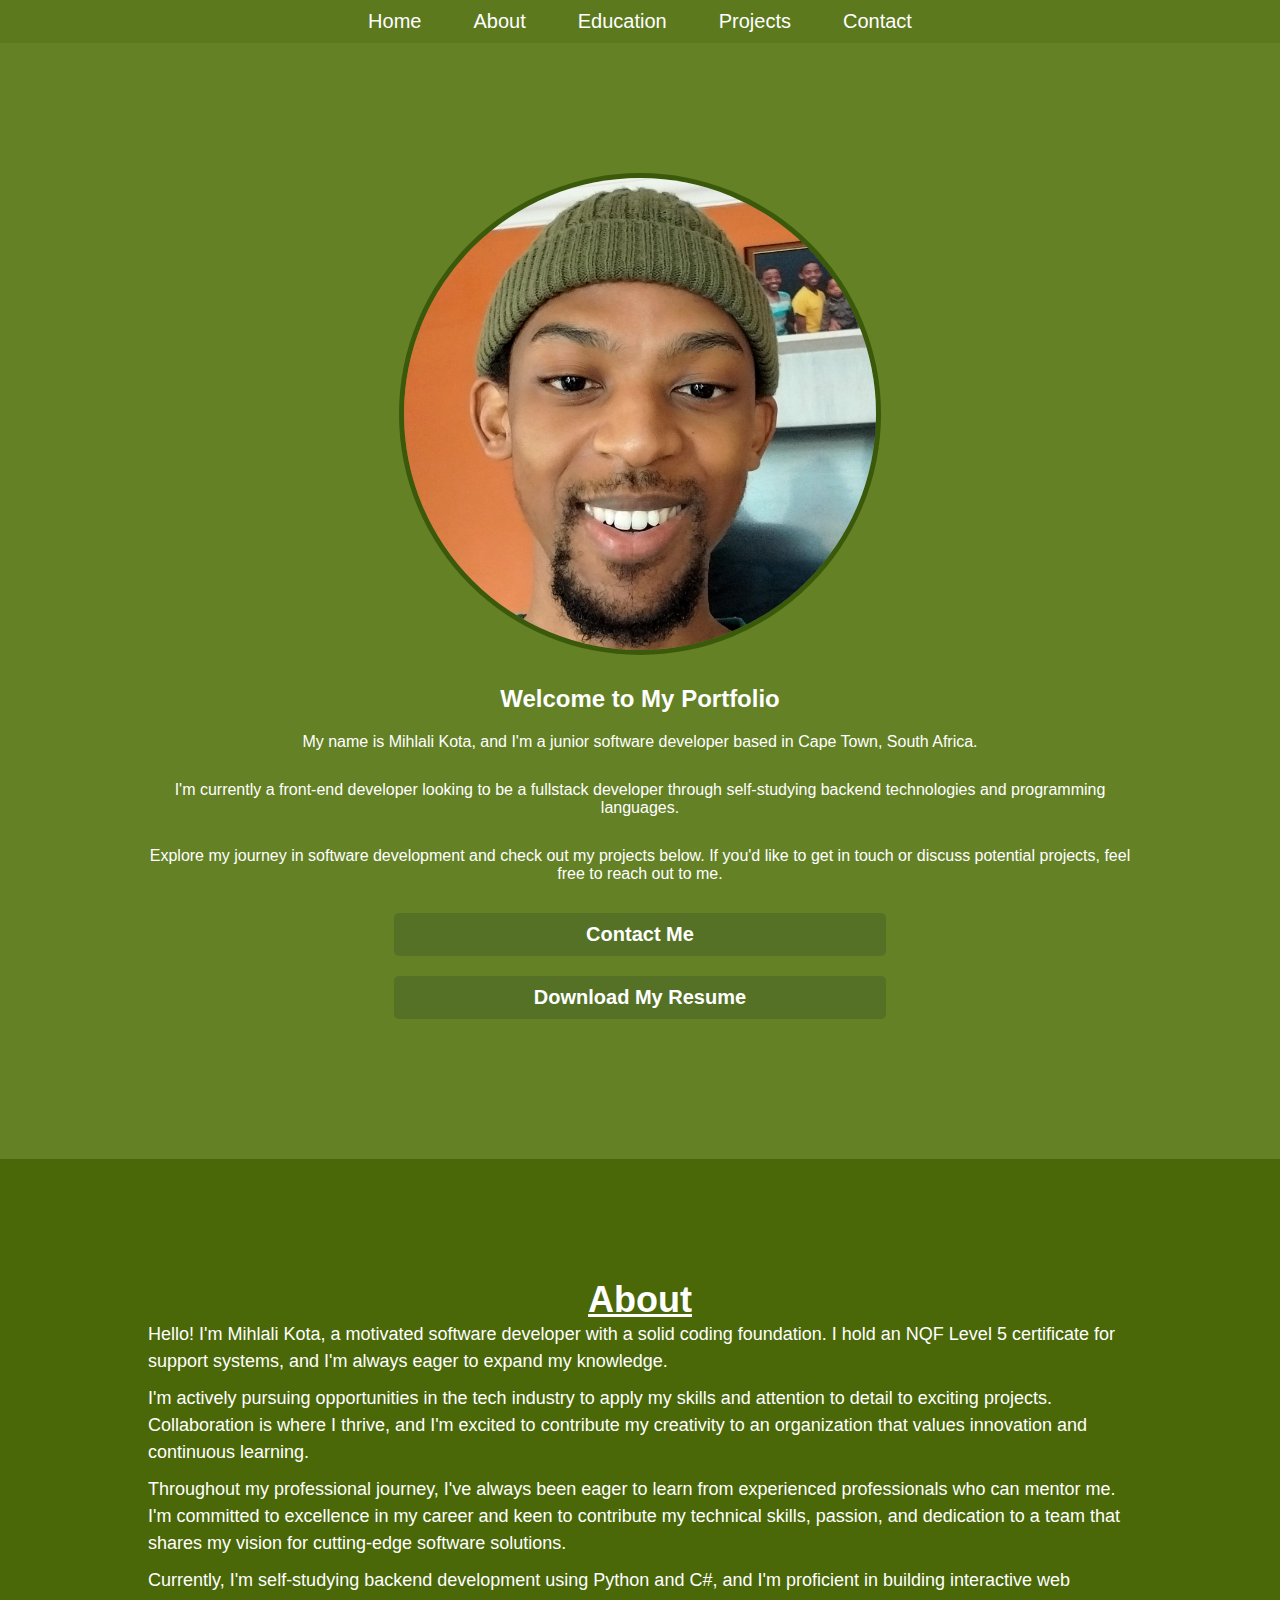
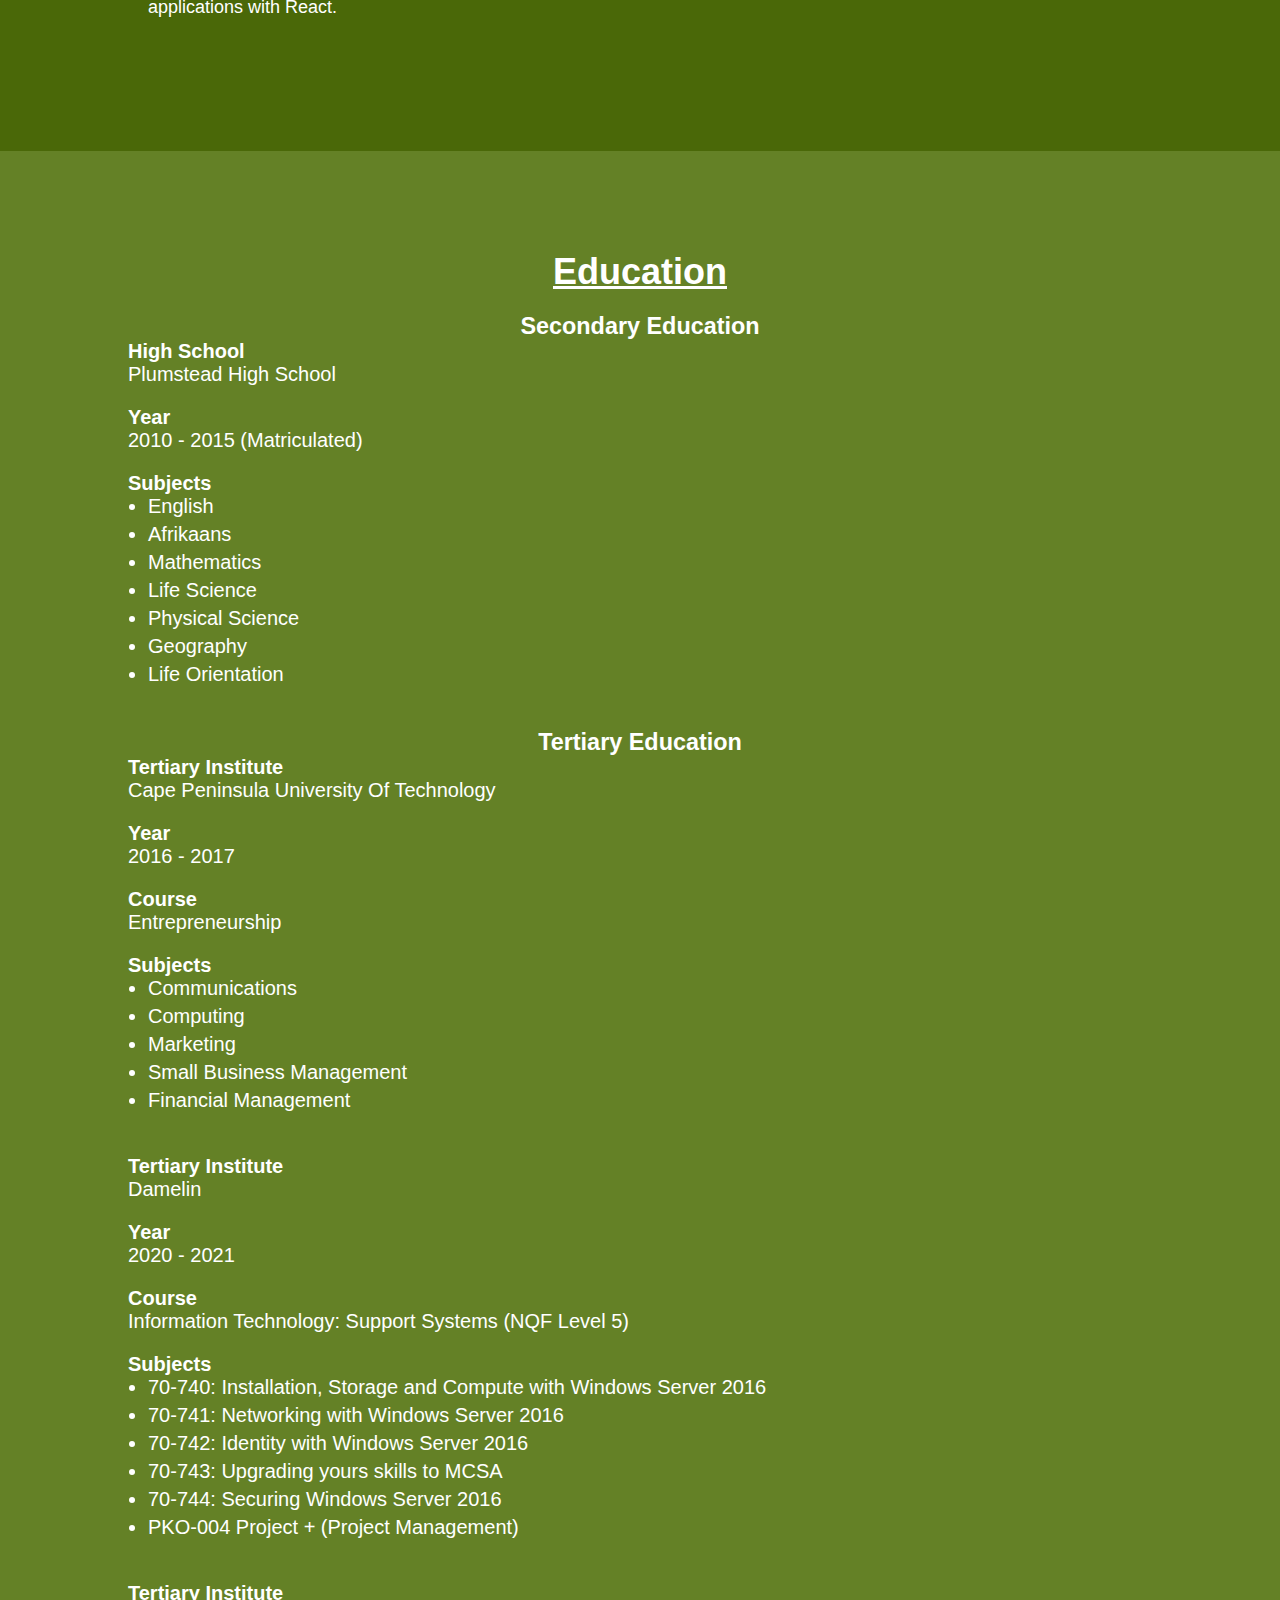
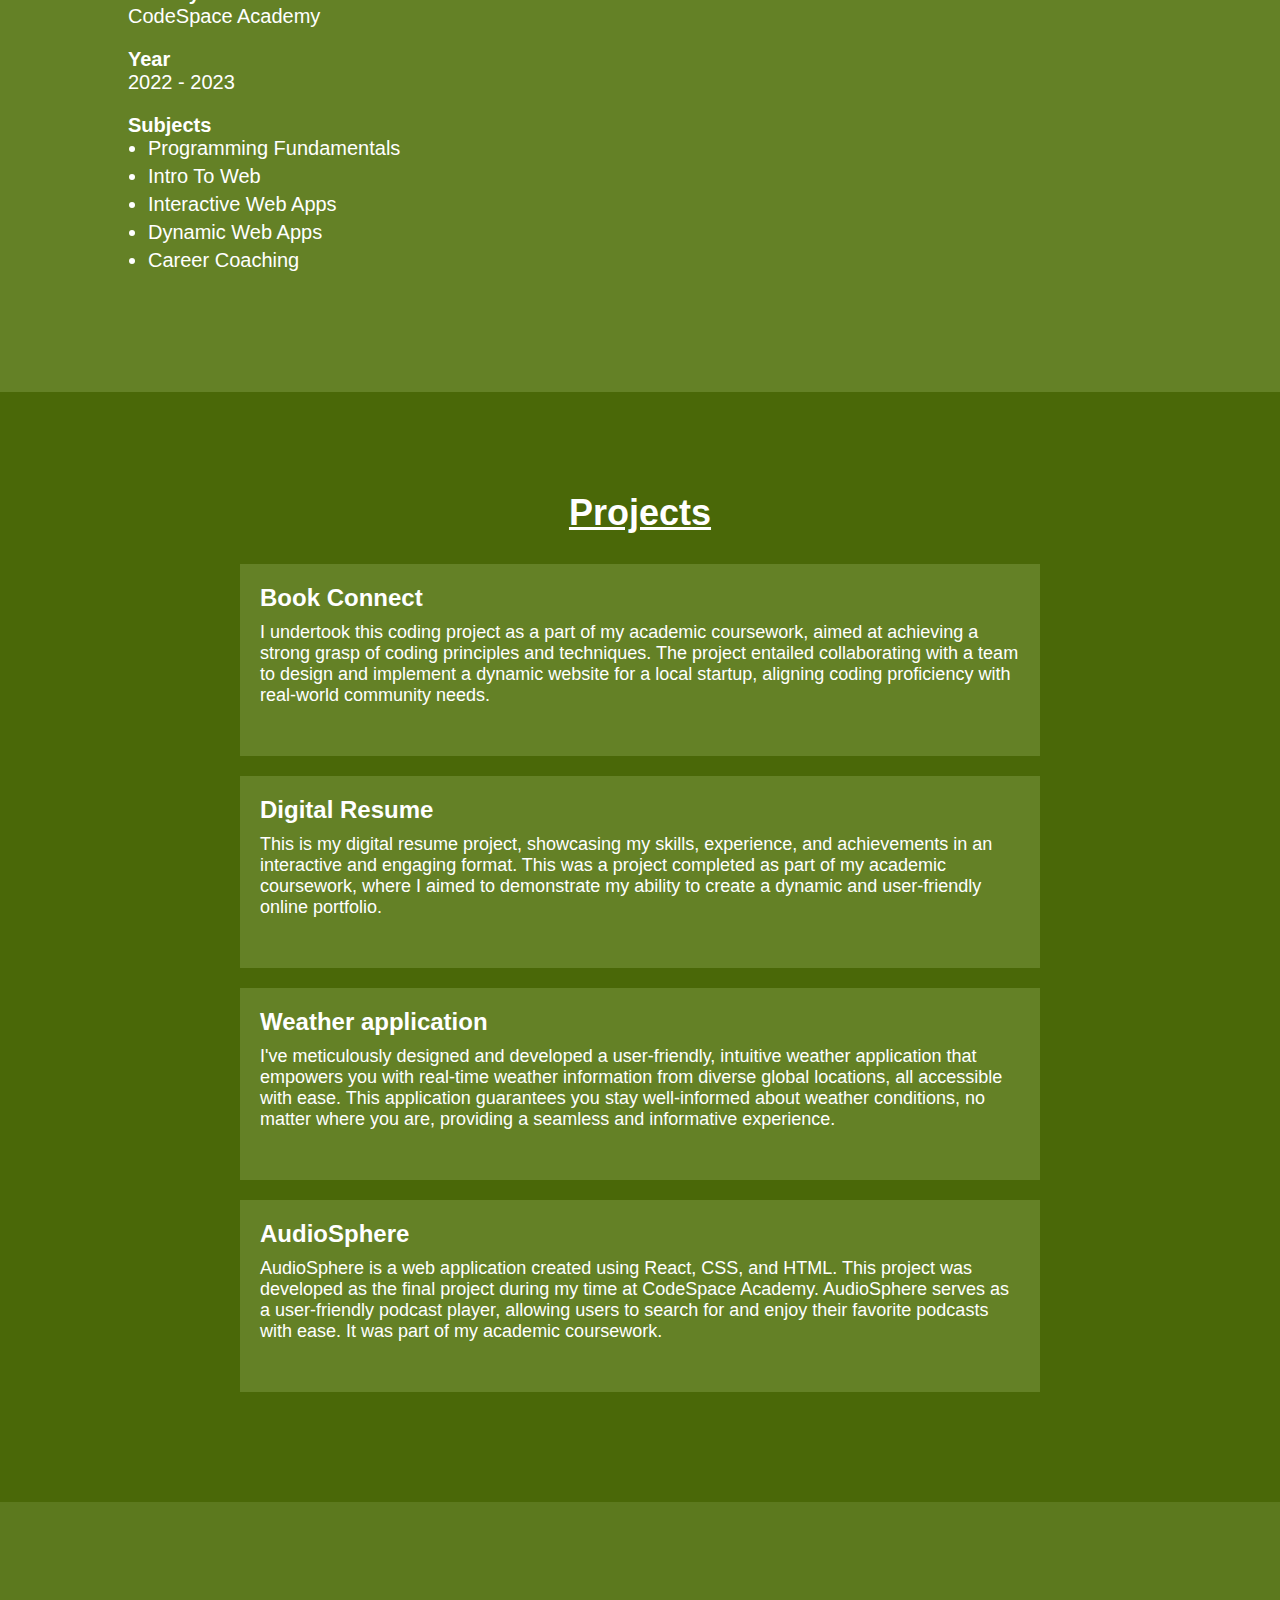
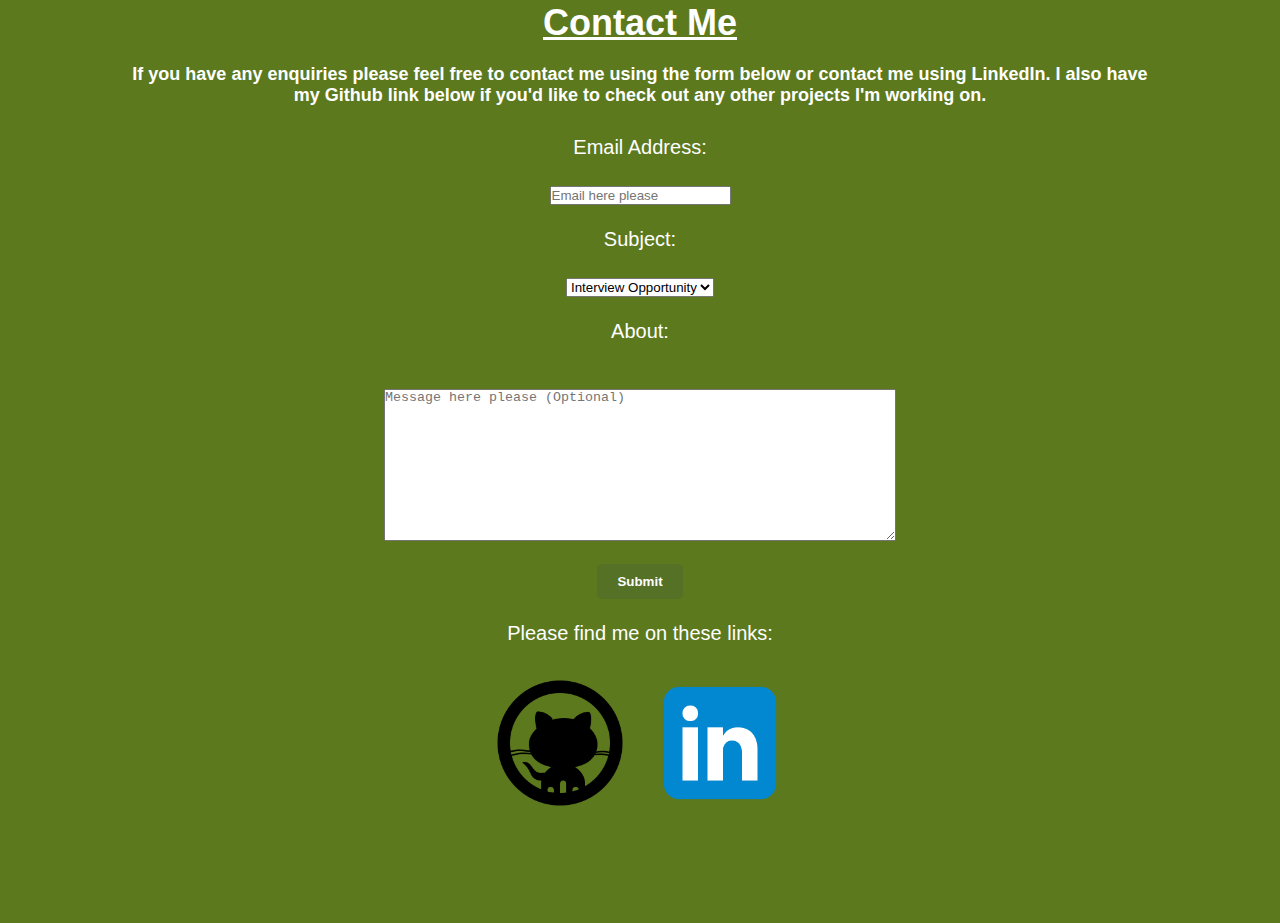
<file: index.html>
<!DOCTYPE html>
<html lang="en">

<head>
  <meta charset="UTF-8" />
  <meta name="viewport" content="width=device-width, initial-scale=1.0" />
  <link rel="stylesheet" href="./css/style.css" />
  <title>Portfolio</title>
</head>

<body>
  <!-- Navigation Section -->
  <header id="topnavbar">
    <ul>
      <li><a href="#home">Home</a></li>
      <li><a href="#about">About</a></li>
      <li><a href="#education">Education</a></li>
      <li><a href="#projects">Projects</a></li>
      <li><a href="#contact">Contact</a></li>
    </ul>
  </header>

  <!-- Homepage Section -->
  <section id="home">
    <div class="home-content">
      <div class="profile-pic">
        <img src="/images/me.jpg" alt="Profile Picture" />
      </div>
      <div class="home-text">
        <h1>Welcome to My Portfolio</h1>
        <p>
          My name is Mihlali Kota, and I'm a junior software developer based
          in Cape Town, South Africa.
        </p>
        <p>I'm currently a front-end developer looking to be a fullstack developer through self-studying backend
          technologies and programming languages.</p>
        <p>
          Explore my journey in software development and check out my projects
          below. If you'd like to get in touch or discuss potential projects,
          feel free to reach out to me.
        </p>
        <a href="#contact" class="cta-button">Contact Me</a>
        <a href="https://drive.google.com/uc?export=download&id=1R9gEppoNHueBiY4DSQ0SK0QUSk1-rkxh"
          download="Mihlali_Kota_Resume.pdf" class="cv-button">
          Download My Resume
        </a>
      </div>
    </div>
  </section>

  <!-- About Section -->
  <section id="about">
    <div class="about-content">
      <div class="about-text">
        <h1><u>About</u></h1>
        <p>
          Hello! I'm Mihlali Kota, a motivated software developer with a solid coding foundation. I hold an NQF Level 5
          certificate for support systems, and I'm always eager to expand my knowledge.
        </p>
        <p>
          I'm actively pursuing opportunities in the tech industry to apply my skills and attention to detail to
          exciting projects. Collaboration is where I thrive, and I'm excited to contribute my creativity to an
          organization that
          values innovation and continuous learning.
        </p>
        <p>
          Throughout my professional journey, I've always been eager to learn from experienced professionals who can
          mentor me. I'm
          committed
          to excellence in my career and keen to contribute my technical skills, passion, and dedication to a team that
          shares my
          vision for cutting-edge software solutions.
        </p>
        <p>
          Currently, I'm self-studying backend development using Python and C#, and I'm proficient in building
          interactive web
          applications with React.
        </p>
      </div>
    </div>
  </section>

  <!-- Education Section -->
  <section id="education">
    <div class="education-content">
      <h1><u>Education</u></h1>
      <h3>Secondary Education</h3>

      <div class="education-item">
        <p><b>High School</b></p>
        <p>Plumstead High School</p>
      </div>

      <div class="education-item">
        <p><b>Year</b></p>
        <p>2010 - 2015 (Matriculated)</p>
      </div>

      <div class="education-item">
        <p><b>Subjects</b></p>
        <ul>
          <li>English</li>
          <li>Afrikaans</li>
          <li>Mathematics</li>
          <li>Life Science</li>
          <li>Physical Science</li>
          <li>Geography</li>
          <li>Life Orientation</li>
        </ul>
      </div>

      <br>

      <h3>Tertiary Education</h3>

      <div class="education-item">
        <p><b>Tertiary Institute</b></p>
        <p>Cape Peninsula University Of Technology</p>
      </div>

      <div class="education-item">
        <p><b>Year</b></p>
        <p>2016 - 2017</p>
      </div>

      <div class="education-item">
        <p><b>Course</b></p>
        <p>Entrepreneurship</p>
      </div>

      <div class="education-item">
        <p><b>Subjects</b></p>
        <ul>
          <li>Communications</li>
          <li>Computing</li>
          <li>Marketing</li>
          <li>Small Business Management</li>
          <li>Financial Management</li>
        </ul>
      </div>

      <br>

      <div class="education-item">
        <p><b>Tertiary Institute</b></p>
        <p>Damelin</p>
      </div>

      <div class="education-item">
        <p><b>Year</b></p>
        <p>2020 - 2021</p>
      </div>

      <div class="education-item">
        <p><b>Course</b></p>
        <p>Information Technology: Support Systems (NQF Level 5)</p>
      </div>

      <div class="education-item">
        <p><b>Subjects</b></p>
        <ul>
          <li>70-740: Installation, Storage and Compute with Windows Server 2016</li>
          <li>70-741: Networking with Windows Server 2016</li>
          <li>70-742: Identity with Windows Server 2016</li>
          <li>70-743: Upgrading yours skills to MCSA</li>
          <li>70-744: Securing Windows Server 2016</li>
          <li>PKO-004 Project + (Project Management)</li>
        </ul>
      </div>

      <br>

      <div class="education-item">
        <p><b>Tertiary Institute</b></p>
        <p>CodeSpace Academy</p>
      </div>

      <div class="education-item">
        <p><b>Year</b></p>
        <p>2022 - 2023</p>
      </div>

      <div class="education-item">
        <p><b>Subjects</b></p>
        <ul>
          <li>Programming Fundamentals</li>
          <li>Intro To Web</li>
          <li>Interactive Web Apps</li>
          <li>Dynamic Web Apps</li>
          <li>Career Coaching</li>
        </ul>
      </div>
    </div>
  </section>

  <!-- Projects Section -->
  <section id="projects">
    <div class="projects-content">
      <h1><u>Projects</u></h1>
      <div class="project-card">
        <a href="https://bookconnection.netlify.app/" target="_blank">
          <h2>Book Connect</h2>
          <p>I undertook this coding project as a part of my academic coursework, aimed at achieving a strong grasp of
            coding
            principles and techniques. The project entailed collaborating with a team to design and implement a dynamic
            website for
            a local startup, aligning coding proficiency with real-world community needs.</p>
        </a>
      </div>
      <div class="project-card">
        <a href="https://digitalresumecodespace.netlify.app/" target="_blank">
          <h2>Digital Resume</h2>
          <p>This is my digital resume project, showcasing my skills, experience, and achievements in an interactive and
            engaging
            format. This was a project completed as part of my academic coursework, where I aimed to demonstrate my
            ability
            to
            create a dynamic and user-friendly online portfolio.</p>
        </a>
      </div>
      <div class="project-card">
        <a href="https://weathercheck-1app.netlify.app/" target="_blank">
          <h2>Weather application</h2>
          <p>I've meticulously designed and developed a user-friendly, intuitive weather application that empowers you
            with real-time
            weather information from diverse global locations, all accessible with ease. This application guarantees you
            stay
            well-informed about weather conditions, no matter where you are, providing a seamless and informative
            experience.</p>
        </a>
      </div>
      <div class="project-card">
        <a href="https://audiospherepodcast.netlify.app/" target="_blank">
          <h2>AudioSphere</h2>
          <p>AudioSphere is a web application created using React, CSS, and HTML. This project was developed as the
            final project
            during my time at CodeSpace Academy. AudioSphere serves as a user-friendly podcast player, allowing users to
            search for
            and enjoy their favorite podcasts with ease. It was part of my academic coursework.</p>
        </a>
      </div>
    </div>
  </section>


  <!-- Contact Section -->

  <footer>

    <section id="contact">
      <div class="contact-content">
        <h1><u>Contact Me</u></h1>

        <p>
          <strong>
            If you have any enquiries please feel free to contact me using the form below or contact me using LinkedIn.
            I also have my Github link below if you'd like to check out any other projects I'm working on.
          </strong>
        </p>


        <form action="https://formsubmit.co/hlalikota@gmail.com" method="post">

          <label for="email">Email Address:</label>
          <br>
          <input type="email" name="email" id="email" placeholder="Email here please" required>

          <br>
          <br>

          <label for="subject">Subject:</label>
          <br>
          <select name="subject" id="subject" required>
            <option value="Interview Opportunity">Interview Opportunity</option>
            <option value="Recruiter">Recruiter</option>
            <option value="Website Feedback">Website Feedback</option>
          </select>

          <br>
          <br>

          <label for="about">About:</label>
          <br>
          <br>
          <textarea name="about" id="" cols="80" rows="10" placeholder="Message here please (Optional)"></textarea>

          <br>

          <input type="submit" value="Submit" class="submit-button">

        </form>

      </div>

      <br>

      <p>Please find me on these links:</p>

      <br>

      <div class="social-buttons">
        <div class="github">
          <a href="https://github.com/MihlaliKota" target="_blank">
            <img src="/images/github.png" alt="Github link">
          </a>
        </div>

        <div class="linkedin">
          <a href="https://www.linkedin.com/in/mihlali-kota/" target="_blank">
            <img src="/images/linkedin.png" alt="LinkedIn link">
          </a>
        </div>
      </div>

    </section>

  </footer>

</body>

</html>
</file>
<file: css/style.css>
* {
  margin: 0;
  padding: 0;
  box-sizing: border-box;
}

body {
  background-color: #223F00;
  background-size: cover;
  font-family: "Space Mono", sans-serif;
  color: white;
  font-size: 20px;
}

#topnavbar {
  background-color: #5C791E;
  display: flex;
  justify-content: center;
  padding: 10px 0;
}

#topnavbar ul {
  list-style-type: none;
  margin: 0;
  padding: 0;
  display: flex;
  flex-wrap: wrap;
  justify-content: center;
}

#topnavbar li {
  margin: 0 10px;
}

#topnavbar li a {
  color: white;
  text-decoration: none;
  padding: 14px 16px;
}

#topnavbar li a:hover {
  background-color: #648126;
}

@media only screen and (max-width: 767px) {
  #topnavbar ul {
    flex-direction: column;
    align-items: center;
  }

  #topnavbar li {
    margin: 5px 0;
  }
}

#home {
  padding: 100px 0;
  text-align: center;
  background-image: linear-gradient(45deg, #648126, #648126);
  background-size: 200% 200%;
  animation: backgroundAnimation 5s infinite alternate;
}

.home-content {
  display: flex;
  flex-wrap: wrap;
  justify-content: center;
  max-width: 80%;
  margin: 0 auto;
  padding: 20px;
}

.home-text h1 {
  font-size: 36px;
  margin-bottom: 20px;
  text-align: center;
}

.profile-pic {
  max-width: 100%;
  padding: 10px;
  text-align: center;
}

.profile-pic img {
  max-width: 50%;
  height: auto;
  width: 100%;
  border: 5px solid #3b590b;
  border-radius: 50%;
  display: block;
  margin: 0 auto;
}

.home-text {
  max-width: 100%;
  text-align: center;
  margin-top: 20px;
}

.home-text h1 {
  font-size: 24px;
  margin-bottom: 20px;
}

.home-text p {
  font-size: 16px;
  margin-bottom: 30px;
}

.cta-button,
.cv-button {
  display: block;
  width: 50%;
  margin: auto;
  padding: 10px 20px;
  background-color: #547125;
  color: white;
  text-decoration: none;
  font-weight: bold;
  border-radius: 5px;
  transition: background-color 0.3s;
  margin-bottom: 20px;
}

.cta-button:hover,
.cv-button:hover {
  background-color: #648126;
}

@media only screen and (max-width: 767px) {
  .home-content {
    max-width: 100%;
  }

  .profile-pic img {
    max-width: 80%;
  }
}

#about {
  padding: 100px 0;
  text-align: center;
  background-image: linear-gradient(45deg, #4A6808, #4A6808);
  background-size: 200% 200%;
  animation: backgroundAnimation 5s infinite alternate;
}

.about-content {
  display: flex;
  flex-wrap: wrap;
  justify-content: center;
  max-width: 80%;
  margin: 0 auto;
  padding: 20px;
}

.about-text p {
  text-align: left;
  margin-bottom: 10px;
  font-size: 18px;
  line-height: 1.5;
}

.about-text h1 {
  font-size: 36px;
}

@media only screen and (max-width: 767px) {
  .about-content {
    max-width: 100%;
  }

  .about-text h1 {
    font-size: 24px;
  }

  .about-text p {
    font-size: 16px;
  }
}

#education {
  padding: 100px 0;
  text-align: center;
  background-color: #648126;
}

.education-content {
  max-width: 80%;
  margin: 0 auto;
  text-align: center;
}

.education-content h1 {
  font-size: 36px;
  margin: 0 auto 20px;
  text-align: center;
}

.education-item {
  text-align: left;
  margin-bottom: 20px;
}

.education-item ul {
  padding-left: 20px;
}

.education-item li {
  margin-bottom: 5px;
}

@media only screen and (max-width: 767px) {
  .education-item {
    text-align: center;
  }

  .education-item ul {
    padding-left: 0;
  }
}

#projects {
  padding: 100px 0;
  text-align: center;
  background-image: linear-gradient(45deg, #4A6808, #4A6808);
}

.projects-content h1 {
  font-size: 36px;
  margin-bottom: 20px;
}

.projects-content p {
  font-size: 18px;
  margin-bottom: 30px;
}

.project-card {
  display: inline-block;
  width: 50rem;
  margin: 10px;
  background-color: #648126;
  padding: 20px;
  text-align: left;
  transition: transform 0.3s;
  cursor: pointer;
}

.project-card:hover {
  transform: scale(1.05);
}

.project-card h2 {
  font-size: 24px;
  margin-bottom: 10px;
}

.project-card h2,
.project-card p,
.project-card a {
  color: white;
  text-decoration: none;
}

@media only screen and (max-width: 767px) {
  .project-card {
    width: 100%;
    margin: 10px 0;
  }
}

#contact {
  padding: 100px 0;
  text-align: center;
  background-color: #5C791E;
}

.contact-content {
  max-width: 80%;
  margin: 0 auto;
  text-align: center;
}

.contact-content h1 {
  font-size: 36px;
  color: white;
  margin-bottom: 20px;
}

.contact-content p {
  font-size: 18px;
  color: white;
  margin-bottom: 30px;
}

.contact-content form {
  max-width: 100%;
}

.contact-content label,
.contact-content textarea {
  display: block;
  margin: 0 auto;
  width: 50%;
}

.submit-button {
  display: inline-block;
  padding: 10px 20px;
  background-color: #547125;
  color: white;
  text-decoration: none;
  font-weight: bold;
  border-radius: 5px;
  transition: background-color 0.3s;
  margin: 0 auto;
  border: none;
}

.submit-button:hover {
  background-color: #648126;
}

.social-buttons {
  display: flex;
  flex-wrap: wrap;
  justify-content: center;
  gap: 10px;
}

.social-buttons .github,
.social-buttons .linkedin {
  width: 100%;
  max-width: 150px;
  height: auto;
}

.social-buttons img {
  width: 100%;
  height: auto;
}
</file>
